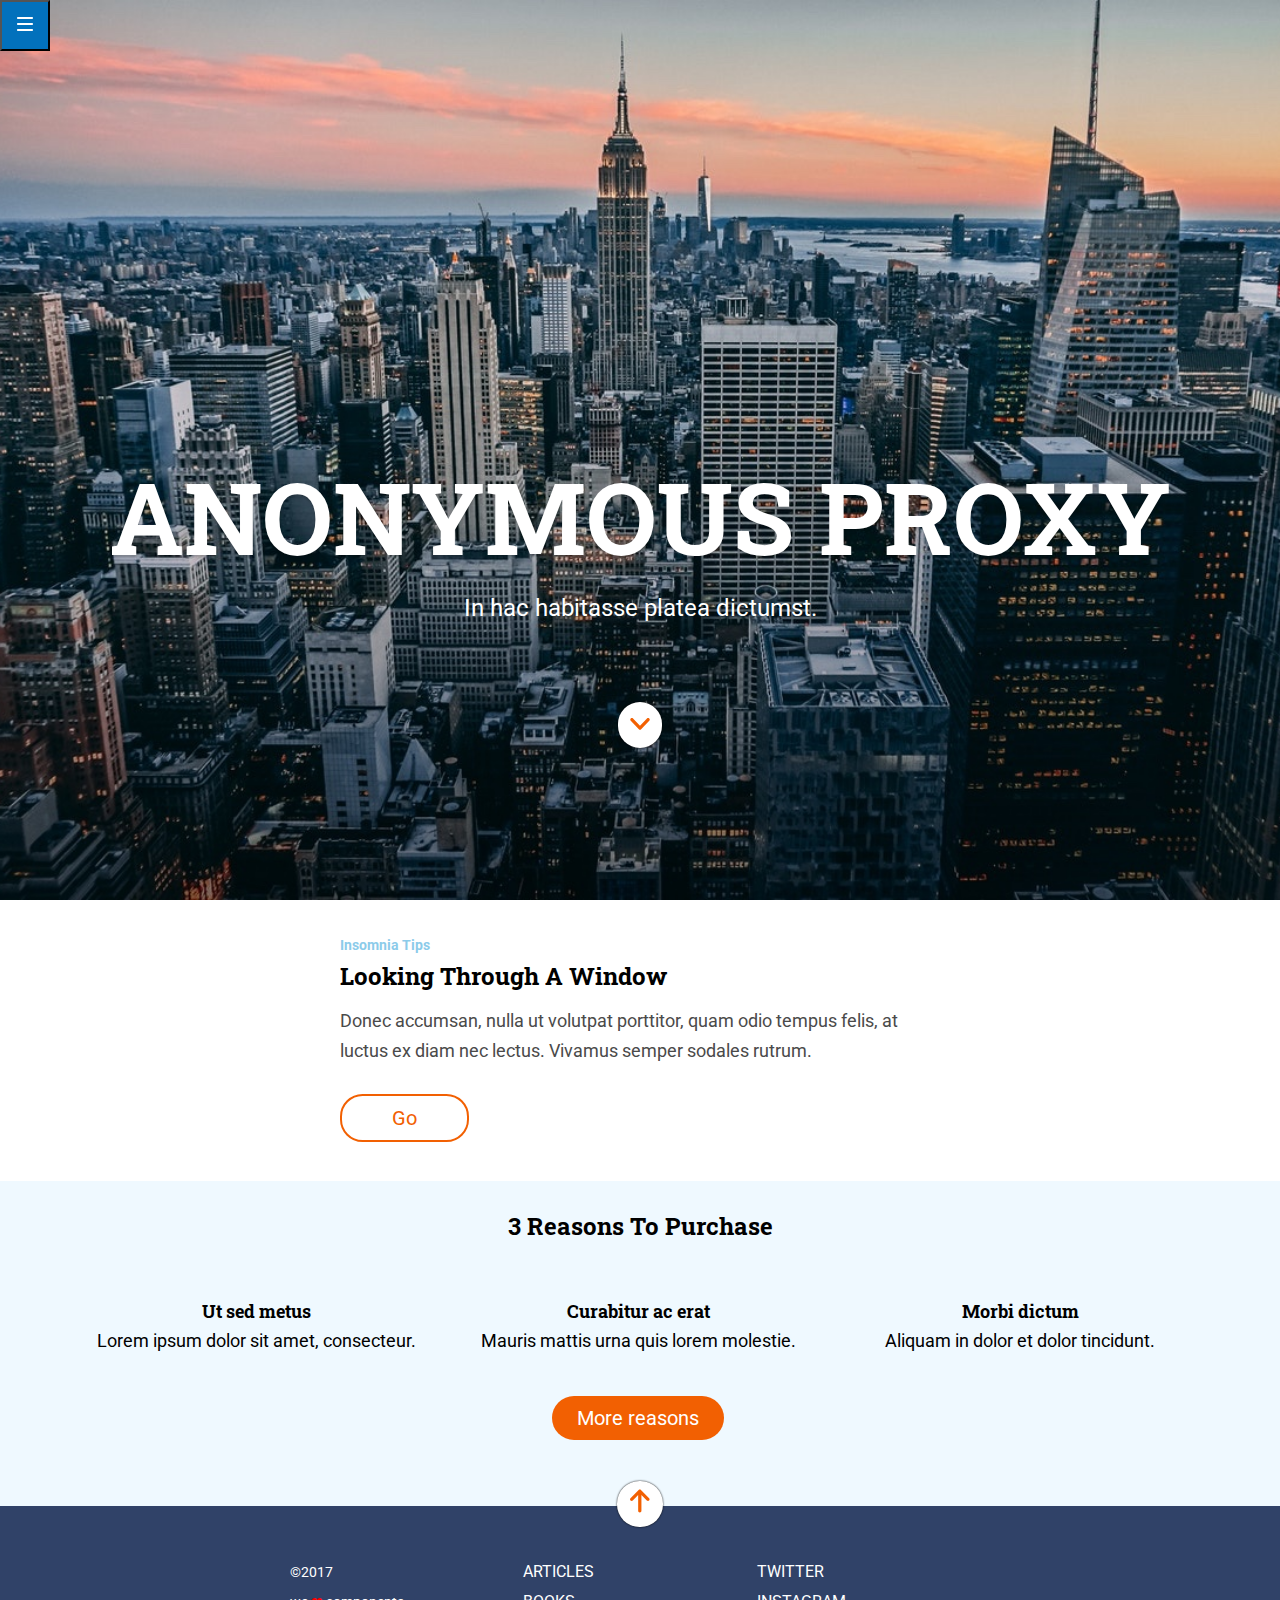
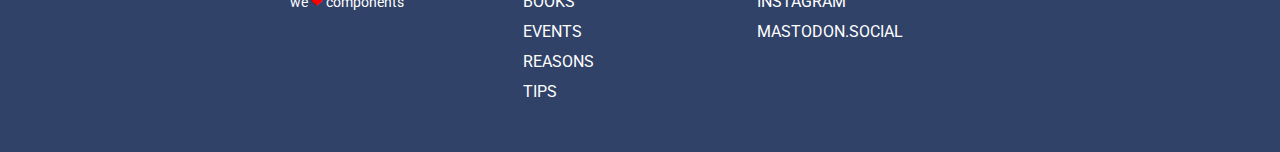
<file: docs/index.html>
<!DOCTYPE html>
<html lang="en">
    
    <head>
        <meta charset="UTF-8">
        <meta name="viewport" content="width=device-width, initial-scale=1.0">
        <title>Anonimous Proxy</title>
        <link href="https://fonts.googleapis.com/css?family=Roboto+Slab:700|Roboto:400,500"
        rel="stylesheet">
        <link rel="stylesheet" href="assets/css/main.css">
    </head>
    
    <body>
        <header class="header-general" id="top">
            <button class="btn-menu" name="Menú">
                <img src="assets/images/ico-menu.svg" class="ico-menu" alt="boton menu">
            </button>
             <h1 class="title">Anonymous proxy</h1>

             <h2 class="subtitle">In hac habitasse platea dictumst.</h2>
 <a class="btn-nextsection" name="next section" href="#nextsection"><img src="assets/images/ico-scroll-down.svg" class="ico-nextsection" alt="next section"></a>

        </header>
        <main>
            <article class="main-art1" id="nextsection">
                <div class="box-art1">
                     <h3 class="pre-title-article">Insomnia Tips</h3>

                     <h4 class="title-article">Looking Through A Window</h4>

                    <p class="text-article">Donec accumsan, nulla ut volutpat porttitor, quam odio tempus felis, at
                        luctus ex diam nec lectus. Vivamus semper sodales rutrum.</p> <a class="btn-go"
                    href="#">Go</a> 
                </div>
            </article>
            <article class=" main-art2">
                 <h4 class="title-article title-align">3 Reasons To Purchase</h4>

                <div class="container-article2">
                    <div class="item-article2">
                         <h5 class="subtitle-article2">Ut sed metus</h5>

                        <p class="text-article2">Lorem ipsum dolor sit amet, consecteur.</p>
                    </div>
                    <div class="item-article2">
                         <h5 class="subtitle-article2">Curabitur ac erat</h5>

                        <p class="text-article2">Mauris mattis urna quis lorem molestie.</p>
                    </div>
                    <div class="item-article2">
                         <h5 class="subtitle-article2">Morbi dictum</h5>

                        <p class="text-article2">Aliquam in dolor et dolor tincidunt.</p>
                    </div>
                    <div class="item4-article2"> <a class="btn-more" href="#">More reasons</a>

                    </div>
                </div>
            </article>
        </main>
        <footer class="main-footer"> <a class="btn-top" href="#top"><img src="assets/images/ico-arrow.svg" class="ico-top" alt="top"></a>

            <nav
            class="footer-nav">
                <ul class="nav-list1">
                    <li><a class="list-link" href="#">Articles</a>

                    </li>
                    <li><a class="list-link" href="#">Books</a>

                    </li>
                    <li><a class="list-link" href="#">Events</a>

                    </li>
                    <li><a class="list-link" href="#">Reasons</a>

                    </li>
                    <li><a class="list-link" href="#">Tips</a>

                    </li>
                </ul>
                <ul class="nav-list1 nav-list2">
                    <li><a class="list-link" href="https://twitter.com/#">Twitter</a> 
                    </li>
                    <li><a class="list-link" href="https://www.instagram.com/#">Instagram</a>

                    </li>
                    <li><a class="list-link" href="https://mastodon.social/#">Mastodon.social</a>

                    </li>
                </ul>
                <div class="copyright">
                    <p>©2017</p>
                    <p>we <span class="redheart">❤︎</span> components</p>
                </div>
                </nav>
        </footer>
    </body>

</html>
</file>
<file: docs/assets/css/main.css>
*,*::after,*::before {-webkit-box-sizing: border-box;box-sizing: border-box;margin: 0;padding: 0;}body {min-height: 100vh;font-family: "Roboto",sans-serif;font-size: 16px;line-height: 1.4;background-color: #fff;color: #000;}.header-general {min-height: 100vh;background: url(../images/cover.jpg) center top no-repeat;background-size: cover;background-image: -webkit-gradient(linear, left top, left bottom, from(rgba(255,255,255,0.5)), to(var(#000)));background-image: linear-gradient(to bottom, rgba(255,255,255,0.5), var(#000));display: -webkit-box;display: -ms-flexbox;display: flex;-webkit-box-orient: vertical;-webkit-box-direction: normal;-ms-flex-direction: column;flex-direction: column;-webkit-box-align: center;-ms-flex-align: center;align-items: center;}.title {margin: 50vh 15px 0;color: #fff;line-height: 55px;font-family: "Roboto Slab",serif;font-size: 42px;font-weight: bold;text-align: center;text-transform: uppercase;text-shadow: 0 2px 3px rgba(0,0,0,0.2);height: 100%;width: 100%;}.subtitle {width: 100%;margin: 10px 15px 76px;color: #fff;line-height: 1.4;font-family: "Roboto",sans-serif;font-size: 16px;font-weight: normal;text-align: center;}.btn-menu {top: 0;left: 0;background-color: #0271bc;position: fixed;padding: 15px;}.ico-menu {width: 16px;height: 14px;}.btn-nextsection {border-radius: 22.5px;background-color: #fff;margin-bottom: 53px;padding: 12px;-webkit-box-shadow: 0 0 2px #000;box-shadow: 0 0 2px #000;}.btn-nextsection:focus {outline: none;}.ico-nextsection {width: 20px;height: 11.7px;color: #f26002;}.main-art1 {padding: 30px 15px 40px;display: -webkit-box;display: -ms-flexbox;display: flex;-webkit-box-align: center;-ms-flex-align: center;align-items: center;-webkit-box-orient: vertical;-webkit-box-direction: normal;-ms-flex-direction: column;flex-direction: column;}.box-art1 {max-width: 600px;}.pre-title-article {font-family: "Roboto",sans-serif;font-size: 14px;line-height: 30px;color: #8ccbea;margin-bottom: 1px;}.title-article {font-family: "Roboto Slab",serif;font-weight: bold;font-size: 24px;line-height: 30px;color: #000;margin-bottom: 15px;}.text-article {font-family: "Roboto",sans-serif;font-size: 18px;line-height: 30px;color: #4a4a4a;margin-bottom: 30px;}.btn-go {border-radius: 22.5px;border: solid 2px #f26002;background-color: #fff;text-decoration: none;font-family: "Roboto",sans-serif;font-size: 20px;line-height: 45px;color: #f26002;-webkit-transition: background-color ease-out 1s,color ease-out 1s, border ease-out 1s;transition: background-color ease-out 1s,color ease-out 1s, border ease-out 1s;padding: 10px 23px;}.btn-go:hover {background-color: #f26002;color: #fff;border: solid 2px #fff;}.main-art2 {padding: 30px 15px 40px;background-color: #eff9ff;}.title-align {text-align: center;}.subtitle-article2 {font-family: "Roboto Slab",serif;font-weight: bold;font-size: 18px;line-height: 30px;color: #000;text-align: center;}.text-article2 {font-family: "Roboto",sans-serif;font-size: 18px;line-height: 30px;color: #000;margin-bottom: 30px;}.container-article2 {margin: 45px 54px 0 50px;display: grid;grid-template-columns: 1fr;grid-template-rows: 1fr 1fr 1fr 70px;align-self: center;}.item-article2 {text-align: center;padding: 10px;}.item4-article2 {text-align: center;}.btn-more {border-radius: 22.5px;background-color: #f26002;text-decoration: none;font-family: "Roboto",sans-serif;font-size: 20px;line-height: 45px;color: #fff;padding: 10px 25px;-webkit-transition: background-color ease-out 1s, color ease-out 1s, border ease-out 1s;transition: background-color ease-out 1s, color ease-out 1s, border ease-out 1s;}.btn-more:hover {background-color: #fff;color: #f26002;border: solid 2px #f26002;}.main-footer {background-color: #304268;display: -webkit-box;display: -ms-flexbox;display: flex;-webkit-box-align: center;-ms-flex-align: center;align-items: center;-webkit-box-orient: vertical;-webkit-box-direction: normal;-ms-flex-direction: column;flex-direction: column;}.btn-top {border-radius: 22.5px;background-color: #fff;margin-top: -25px;padding: 8px 13px;-webkit-box-shadow: 0 0 2px #000;box-shadow: 0 0 2px #000;}.btn-top:focus {outline: none;}.ico-top {width: 20px;height: 24px;color: #f26002;-webkit-animation-name: ontop;animation-name: ontop;-webkit-animation-duration: 1.5s;animation-duration: 1.5s;-webkit-animation-iteration-count: infinite;animation-iteration-count: infinite;}.footer-nav {max-width: 600px;margin-top: 30px;display: grid;grid-template-columns: 1fr;grid-template-rows: 1fr 1fr 1fr;align-self: center;}.nav-list1 {list-style: none;font-family: "Roboto",sans-serif;font-size: 16px;line-height: 30px;text-align: center;text-transform: uppercase;margin-bottom: 45px;}.list-link {text-decoration: none;color: #fff;}.list-link:hover {text-decoration: underline;}.list-link:active {color: #fff;}.list-link:visited {color: #fff;}.copyright {font-family: "Roboto",sans-serif;font-size: 14px;line-height: 30px;color: #fff;text-align: center;}.redheart {color: red;}@media all and (min-width: 768px) {.title {font-size: 80px;line-height: 106px;}.subtitle {font-size: 24px;}.container-article2 {grid-template-columns: 1fr 1fr 1fr;grid-template-rows: 1fr 70px;}.item4-article2 {grid-column: span 3;}.footer-nav {grid-template-columns: 1fr 1fr 1fr;grid-template-rows: 1fr;min-width: 700px;}.nav-list1 {text-align: left;}.copyright {-webkit-box-ordinal-group: 0;-ms-flex-order: -1;order: -1;text-align: left;}}@media all and (min-width: 1024px) {.title {font-size: 100px;line-height: 132px;}.btn-go {padding: 10px 50px;}}@-webkit-keyframes ontop {from {-webkit-transform: translateY(3px);transform: translateY(3px);}to {-webkit-transform: translateY(-5px);transform: translateY(-5px);}}@keyframes ontop {from {-webkit-transform: translateY(3px);transform: translateY(3px);}to {-webkit-transform: translateY(-5px);transform: translateY(-5px);}}
</file>
